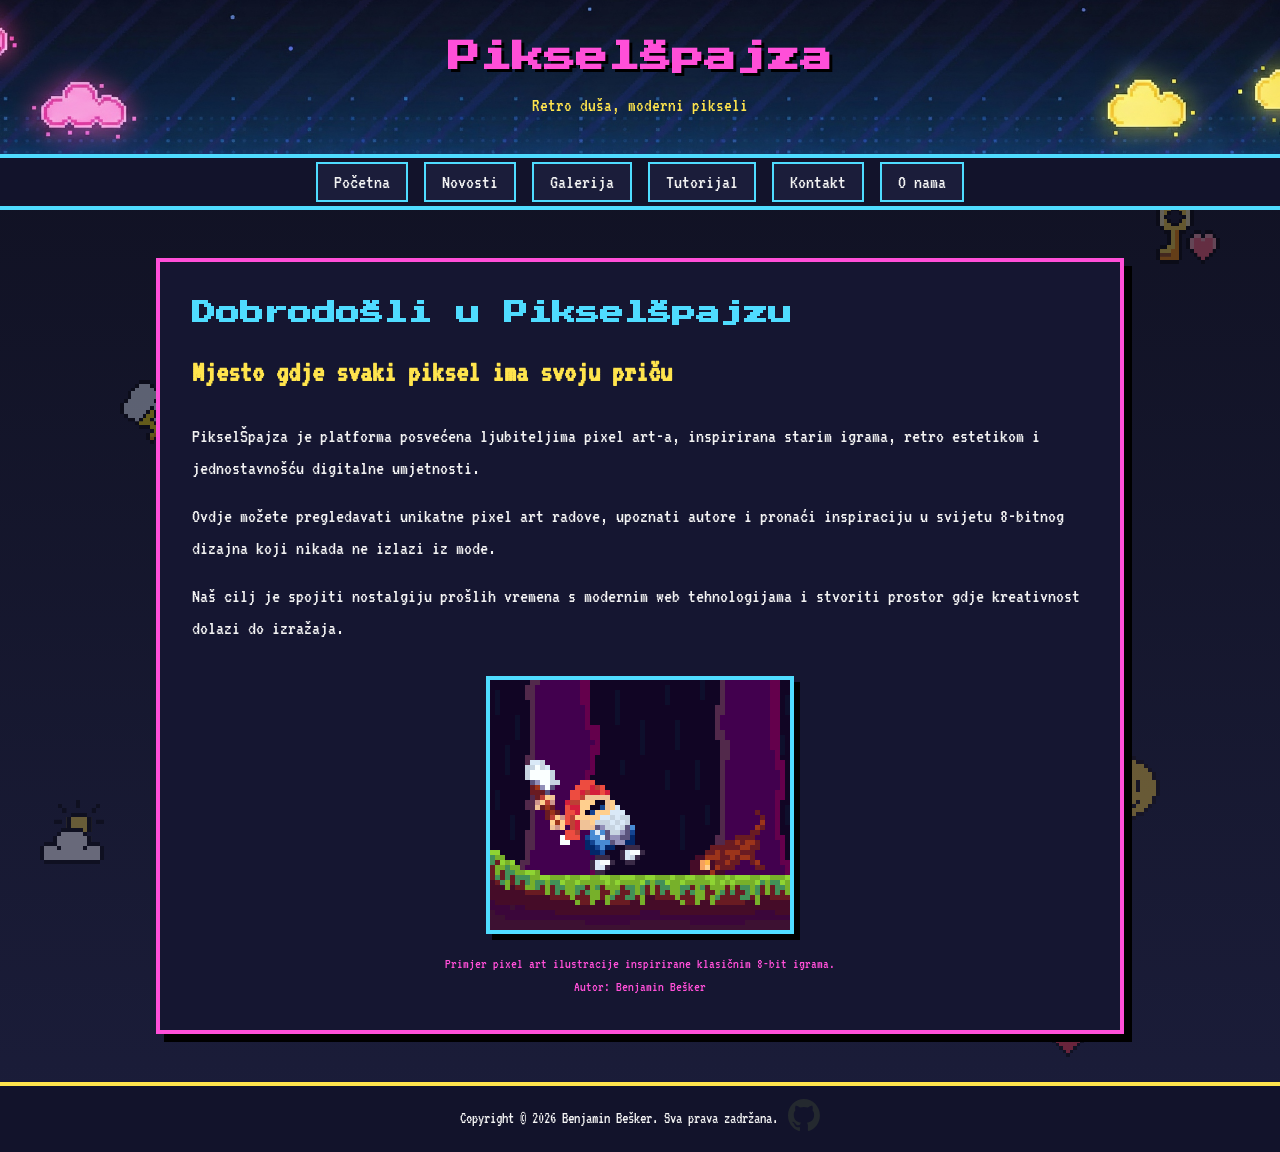
<file: Web_aplikacije_projekt/index.html>
<!DOCTYPE html>
<html lang="hr">
<head>
    <meta charset="UTF-8">
    <title>PikselŠpajza</title>
    <meta name="description" content="PikselŠpajza – mjesto za pixel art entuzijaste i kolekcionare.">
    <meta name="keywords" content="pixel art, piksel, retro, 8-bit, digitalna umjetnost">
    <meta name="author" content="Benjamin">
    <meta name="viewport" content="width=device-width, initial-scale=1.0">
    <link rel="stylesheet" href="style.css">
    <link rel="icon" href="images/favicon.ico">
</head>
<body>
    <header>
        <div class="banner">
            <h1>PikselŠpajza</h1>
            <p>Retro duša, moderni pikseli</p>
        </div>

        <nav>
            <ul>
                <li><a href="index.html">Početna</a></li>
                <li><a href="news/news.html">Novosti</a></li>
                <li><a href="gallery.html">Galerija</a></li>
                <li><a href="tutorial.html">Tutorijal</a></li>
                <li><a href="contact.html">Kontakt</a></li>
                <li><a href="about.html">O nama</a></li>
            </ul>
        </nav>
    </header>

    <main>
        <section>
            <h1>Dobrodošli u PikselŠpajzu</h1>
            <h2>Mjesto gdje svaki piksel ima svoju priču</h2>

            <p>
                PikselŠpajza je platforma posvećena ljubiteljima pixel art-a,
                inspirirana starim igrama, retro estetikom i jednostavnošću
                digitalne umjetnosti.
            </p>

            <p>
                Ovdje možete pregledavati unikatne pixel art radove,
                upoznati autore i pronaći inspiraciju u svijetu 8-bitnog dizajna
                koji nikada ne izlazi iz mode.
            </p>

            <p>
                Naš cilj je spojiti nostalgiju prošlih vremena s modernim web
                tehnologijama i stvoriti prostor gdje kreativnost dolazi do izražaja.
            </p>

            <figure>
                <img src="images/Lumberjack.gif" alt="Primjer pixel art ilustracije u retro stilu">
                <figcaption>
                    Primjer pixel art ilustracije inspirirane klasičnim 8-bit igrama. <br>
                    <author>Autor: Benjamin Bešker</author>
                </figcaption>
            </figure>
        </section>
    </main>
    <div class="background-icons">
        <img src="images/cloudy.png" class="bg-icon" alt="Cloudy Icon">
        <img src="images/key.png" class="bg-icon" alt="Key Icon">
        <img src="images/lightning-bolt.png" class="bg-icon" alt="Lightning Bolt Icon">
        <img src="images/love-always-wins.png" class="bg-icon" alt="Love Icon">
        <img src="images/music.png" class="bg-icon" alt="Music Icon">
        <img src="images/smile.png" class="bg-icon" alt="Smile Icon">
    </div>
    <footer>
        <p>Copyright © 2026 Benjamin Bešker. Sva prava zadržana.</p>

        <div class="social-links">
            <a href="https://github.com/MrBombastix/Piksel-pajza-Projekt_WEBAPP/" target="_blank" rel="noopener">
                <img src="images/github-mark.svg" alt="GitHub repozitorij PikselŠpajza" width="32">
            </a>
        </div>
    </footer>
</body>
</html>
</file>
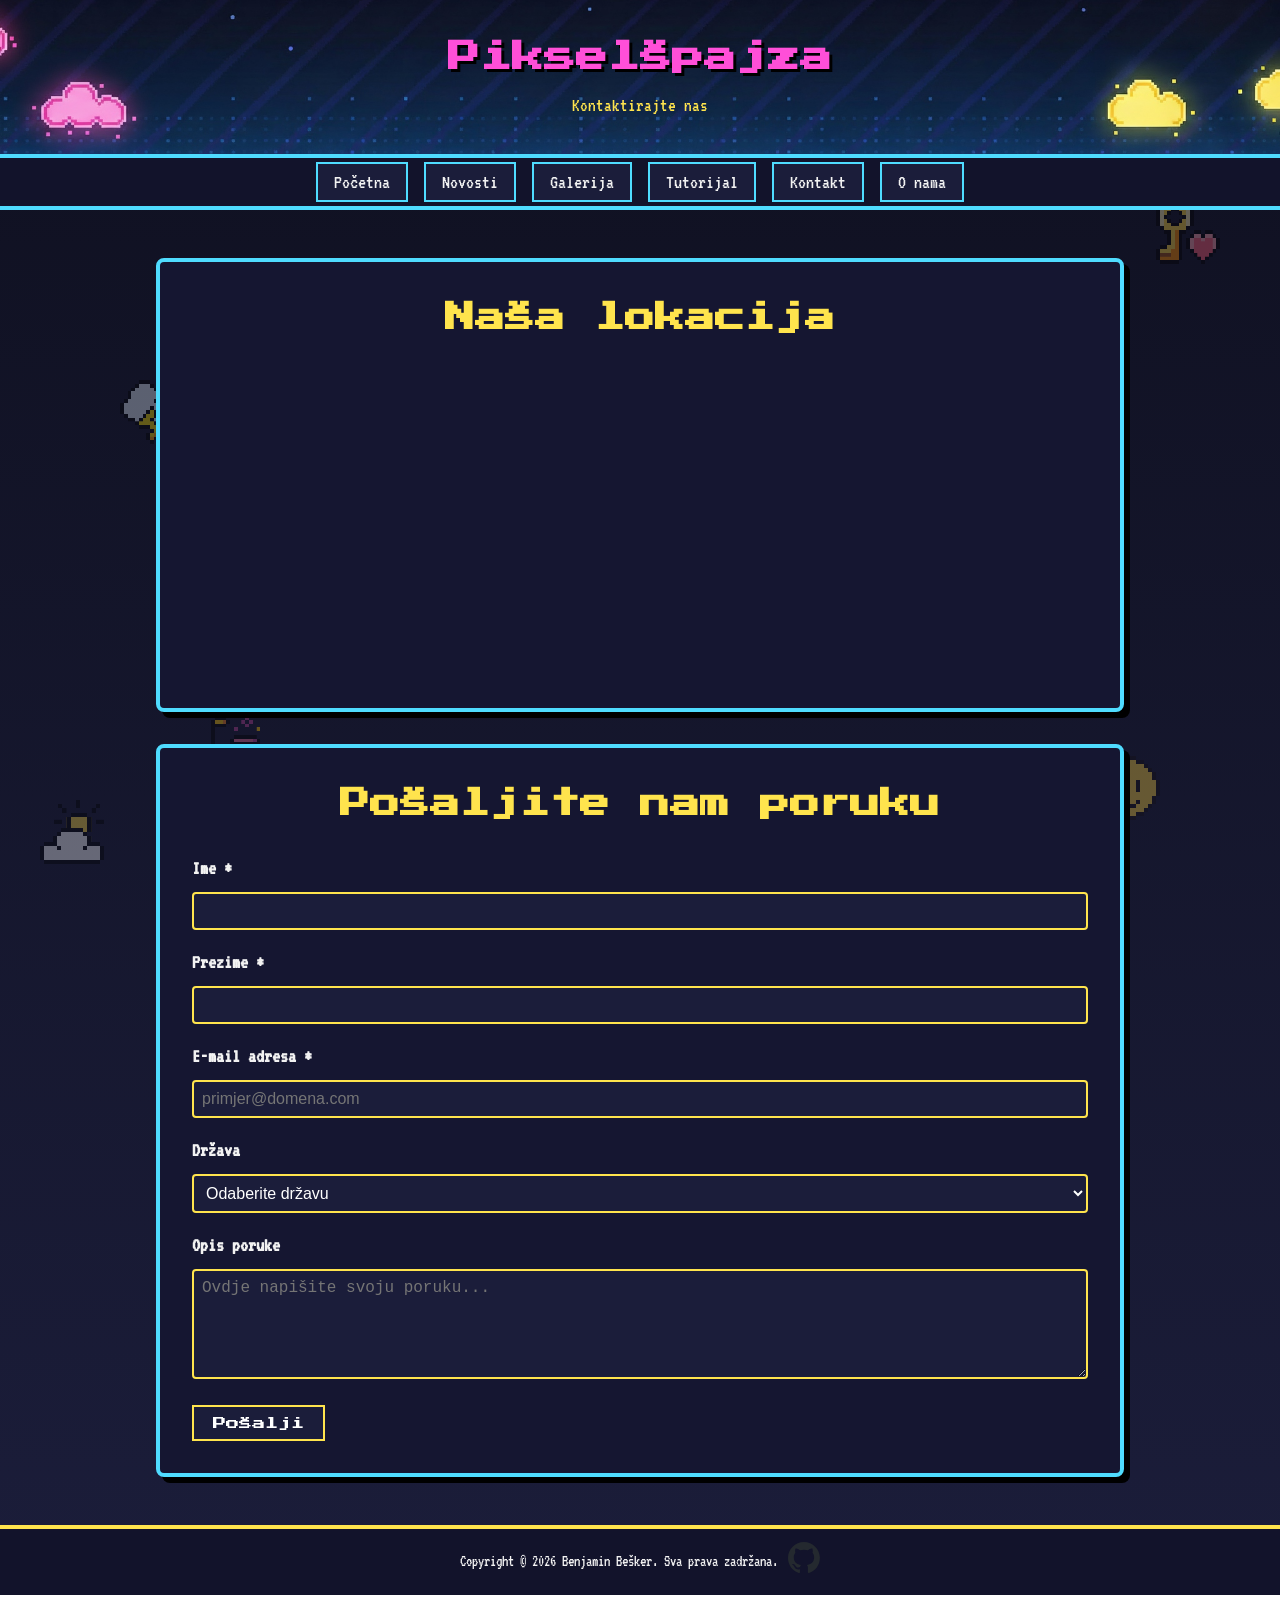
<file: Web_aplikacije_projekt/contact.html>
<!DOCTYPE html>
<html lang="hr">
<head>
    <meta charset="UTF-8">
    <title>PikselŠpajza | Kontakt</title>
    <meta name="viewport" content="width=device-width, initial-scale=1.0">
    <meta name="description" content="Kontaktirajte PikselŠpajzu – pošaljite upit ili pronađite nas na karti.">
    <link rel="stylesheet" href="style.css">
    <link rel="stylesheet" href="contact.css">
    <link rel="icon" href="images/favicon.ico">
</head>
<body>

<header>
    <div class="banner">
        <h1>PikselŠpajza</h1>
        <p>Kontaktirajte nas</p>
    </div>

    <nav>
        <ul>
            <li><a href="index.html">Početna</a></li>
            <li><a href="news/news.html">Novosti</a></li>
            <li><a href="gallery.html">Galerija</a></li>
            <li><a href="tutorial.html">Tutorijal</a></li>
            <li><a href="contact.html">Kontakt</a></li>
            <li><a href="about.html">O nama</a></li>
        </ul>
    </nav>
</header>

<main>

    <!-- Google Mapa -->
    <section class="contact-info">
        <h2>Naša lokacija</h2>
        <iframe src="https://www.google.com/maps/embed?pb=!1m18!1m12!1m3!1d415.33517577762814!2d16.668915642907333!3d45.54970426837934!2m3!1f0!2f0!3f0!3m2!1i1024!2i768!4f13.1!3m3!1m2!1s0x4766fee66ee316cf%3A0xc79e598eaa578e1e!2sTrg%20svetog%20Antuna%206A%2C%2044317%2C%20Voloder!5e0!3m2!1shr!2shr!4v1767640356260!5m2!1shr!2shr" 
        allowfullscreen="" 
        loading="lazy" 
        referrerpolicy="no-referrer-when-downgrade"></iframe>
    </section>

    <!-- Kontakt Forma -->
    <section class="contact-form">
        <h2>Pošaljite nam poruku</h2>
        <form action="#" method="post">
            <label for="first-name">Ime *</label>
            <input type="text" id="first-name" name="first-name" required>

            <label for="last-name">Prezime *</label>
            <input type="text" id="last-name" name="last-name" required>

            <label for="email">E-mail adresa *</label>
            <input type="email" id="email" name="email" required placeholder="primjer@domena.com">

            <label for="country">Država</label>
            <select id="country" name="country">
                <option value="">Odaberite državu</option>
                <option value="hr">Hrvatska</option>
                <option value="sl">Slovenija</option>
                <option value="bih">Bosna i Hercegovina</option>
                <option value="rs">Srbija</option>
                <option value="other">Ostalo</option>
            </select>

            <label for="message">Opis poruke</label>
            <textarea id="message" name="message" rows="5" placeholder="Ovdje napišite svoju poruku..."></textarea>

            <button type="submit">Pošalji</button>
        </form>
    </section>

</main>
<div class="background-icons">
        <img src="images/cloudy.png" class="bg-icon" alt="Cloudy Icon">
        <img src="images/key.png" class="bg-icon" alt="Key Icon">
        <img src="images/lightning-bolt.png" class="bg-icon" alt="Lightning Bolt Icon">
        <img src="images/love-always-wins.png" class="bg-icon" alt="Love Icon">
        <img src="images/music.png" class="bg-icon" alt="Music Icon">
        <img src="images/smile.png" class="bg-icon" alt="Smile Icon">
    </div>
<footer>
        <p>Copyright © 2026 Benjamin Bešker. Sva prava zadržana.</p>

        <div class="social-links">
            <a href="https://github.com/MrBombastix/Piksel-pajza-Projekt_WEBAPP/" target="_blank" rel="noopener">
                <img src="images/github-mark.svg" alt="GitHub repozitorij PikselŠpajza" width="32">
            </a>
        </div>
    </footer>

</body>
</html>
</file>
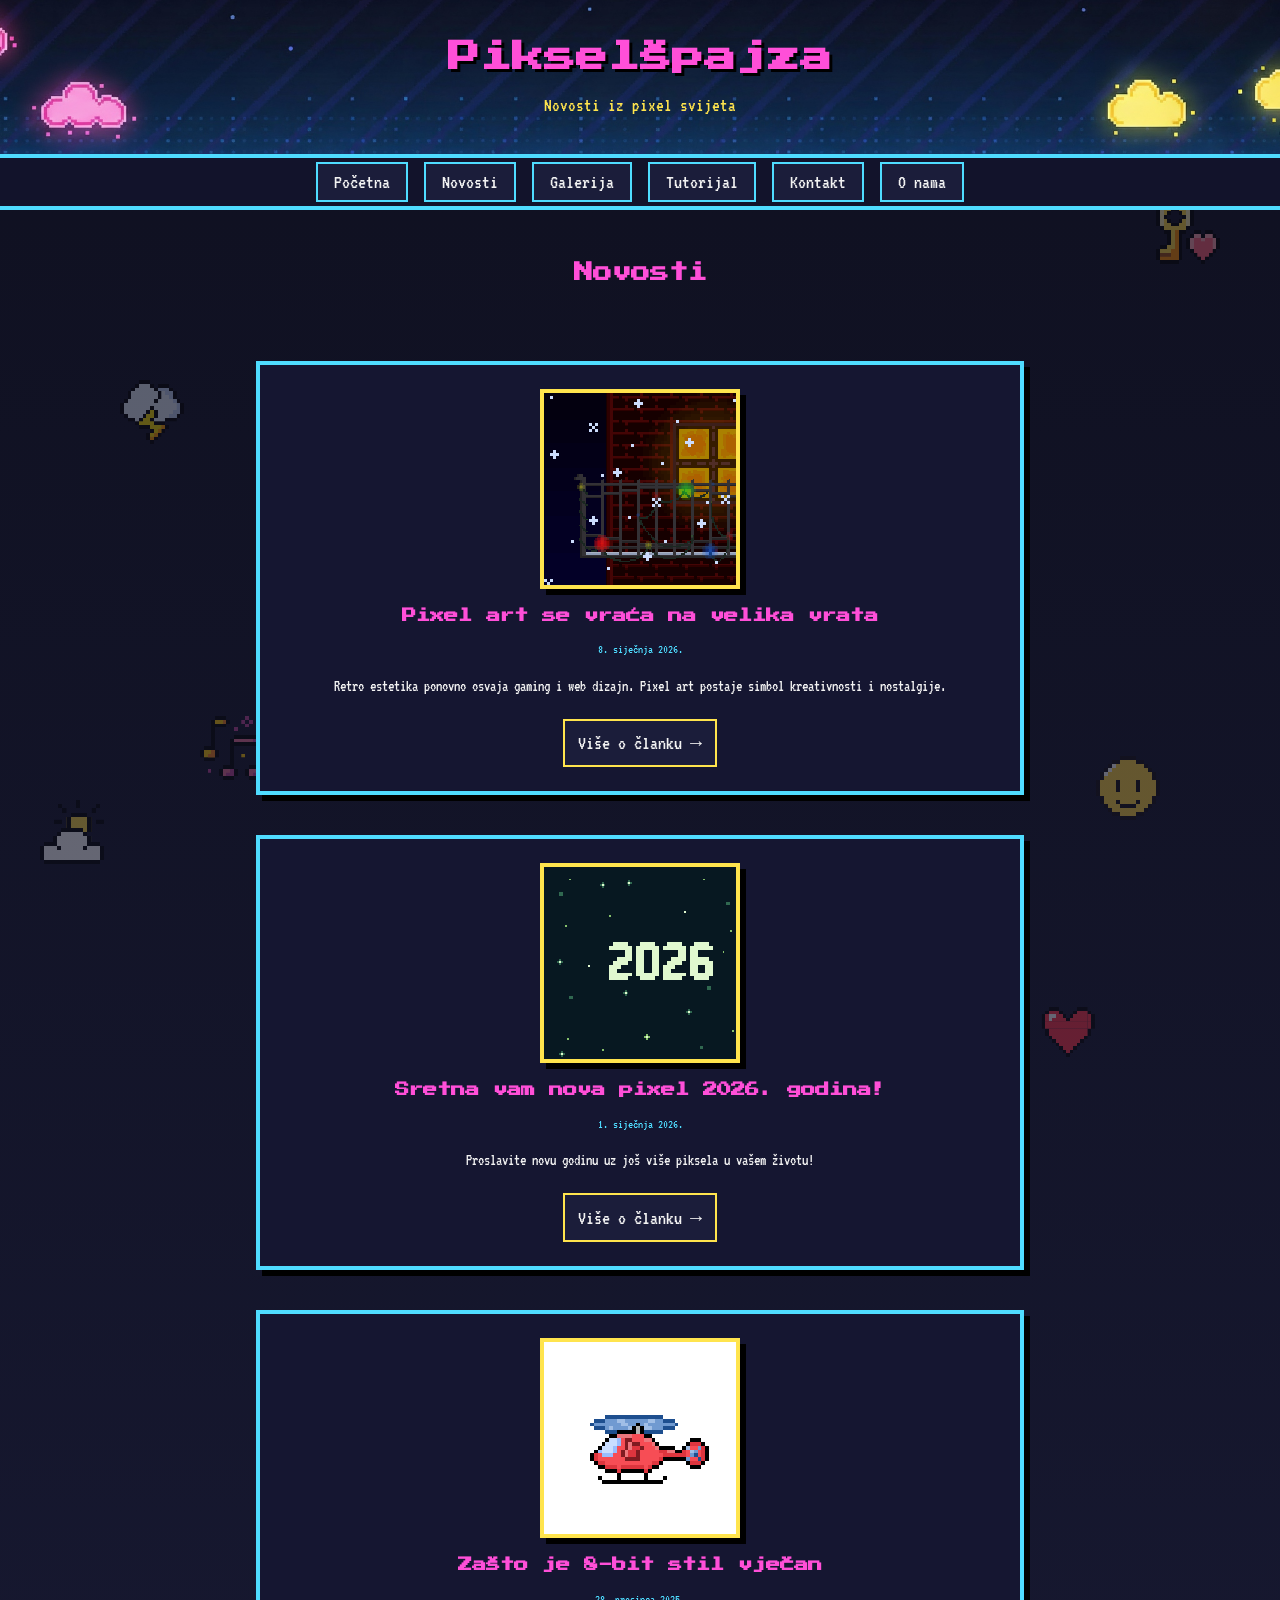
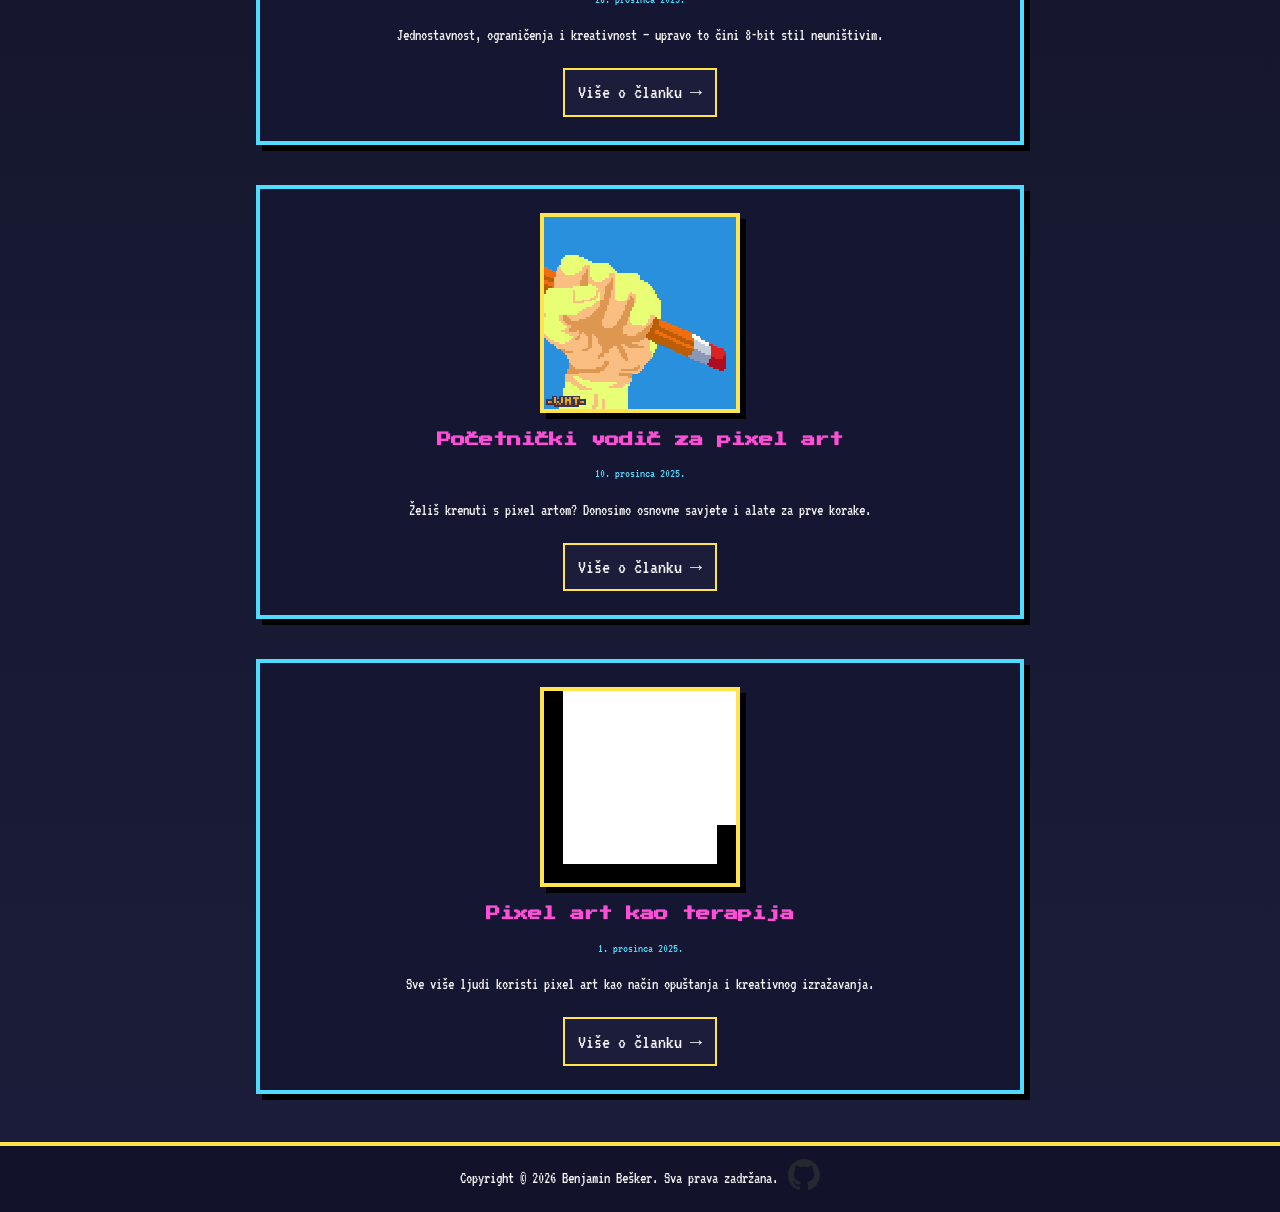
<file: Web_aplikacije_projekt/news/news.html>
<!DOCTYPE html>
<html lang="hr">
<head>
    <meta charset="UTF-8">
    <title>PikselŠpajza | Novosti</title>

    <meta name="description" content="Najnovije vijesti i članci iz svijeta pixel arta.">
    <meta name="keywords" content="pixel art, novosti, retro, 8-bit">
    <meta name="author" content="Benjamin">
    <meta name="viewport" content="width=device-width, initial-scale=1.0">

    <link rel="stylesheet" href="../style.css">
    <link rel="stylesheet" href="news.css">
    <link rel="icon" href="../images/favicon.ico">
</head>
<body>

<header>
    <div class="banner">
        <h1>PikselŠpajza</h1>
        <p>Novosti iz pixel svijeta</p>
    </div>

    <nav>
        <ul>
            <li><a href="../index.html">Početna</a></li>
            <li><a href="news.html">Novosti</a></li>
            <li><a href="../gallery.html">Galerija</a></li>
            <li><a href="../tutorial.html">Tutorijal</a></li>
            <li><a href="../contact.html">Kontakt</a></li>
            <li><a href="../about.html">O nama</a></li>
        </ul>
    </nav>
</header>

<main>
    <h2 class="page-title">Novosti</h2>

    <!-- ČLANAKI -->
    <article class="news-item">
        <a href="news_articles/esthetic.html">
            <img src="../images/img_news/lights.gif" alt="Pixel lights">
        </a>
        <h2><a href="news_articles/esthetic.html">Pixel art se vraća na velika vrata</a></h2>
        <time datetime="2026-01-08">8. siječnja 2026.</time>
        <p>
            Retro estetika ponovno osvaja gaming i web dizajn. Pixel art postaje
            simbol kreativnosti i nostalgije.
        </p>
        <a class="read-more" href="news_articles/esthetic.html">Više o članku →</a>
    </article>

    <article class="news-item">
        <a href="news_articles/new_year.html">
            <img src="../images/img_news/newyear.gif" alt="Nova godina">
        </a>
        <h2><a href="news_articles/new_year.html">Sretna vam nova pixel 2026. godina!</a></h2>
        <time datetime="2025-12-20">1. siječnja 2026.</time>
        <p>
            Proslavite novu godinu uz još više piksela u vašem životu!
        </p>
        <a class="read-more" href="news_articles/new_year.html">Više o članku →</a>
    </article>

    <article class="news-item">
        <a href="news_articles/timeless.html">
            <img src="../images/img_news/helicopter.gif" alt="Pixel helikopter">
        </a>
        <h2><a href="news_articles/timeless.html">Zašto je 8-bit stil vječan</a></h2>
        <time datetime="2025-12-28">28. prosinca 2025.</time>
        <p>
            Jednostavnost, ograničenja i kreativnost – upravo to čini 8-bit stil
            neuništivim.
        </p>
        <a class="read-more" href="news_articles/timeless.html">Više o članku →</a>
    </article>

    <article class="news-item">
        <a href="news_articles/guide.html">
            <img src="../images/img_news/pencil.gif" alt="Pixel olovka">
        </a>
        <h2><a href="news_articles/guide.html">Početnički vodič za pixel art</a></h2>
        <time datetime="2025-12-10">10. prosinca 2025.</time>
        <p>
            Želiš krenuti s pixel artom? Donosimo osnovne savjete i alate
            za prve korake.
        </p>
        <a class="read-more" href="news_articles/guide.html">Više o članku →</a>
    </article>

    <article class="news-item">
        <a href="news_articles/therapy.html">
            <img src="../images/img_news/black.gif" alt="Crni krug">
        </a>
        <h2><a href="news_articles/therapy.html">Pixel art kao terapija</a></h2>
        <time datetime="2025-12-01">1. prosinca 2025.</time>
        <p>
            Sve više ljudi koristi pixel art kao način opuštanja i
            kreativnog izražavanja.
        </p>
        <a class="read-more" href="news_articles/therapy.html">Više o članku →</a>
    </article>

</main>
<div class="background-icons">
        <img src="../images/cloudy.png" class="bg-icon" alt="Cloudy Icon">
        <img src="../images/key.png" class="bg-icon" alt="Key Icon">
        <img src="../images/lightning-bolt.png" class="bg-icon" alt="Lightning Bolt Icon">
        <img src="../images/love-always-wins.png" class="bg-icon" alt="Love Icon">
        <img src="../images/music.png" class="bg-icon" alt="Music Icon">
        <img src="../images/smile.png" class="bg-icon" alt="Smile Icon">
    </div>
<footer>
        <p>Copyright © 2026 Benjamin Bešker. Sva prava zadržana.</p>

        <div class="social-links">
            <a href="https://github.com/MrBombastix/Piksel-pajza-Projekt_WEBAPP/" target="_blank" rel="noopener">
                <img src="../images/github-mark.svg" alt="GitHub repozitorij PikselŠpajza" width="32">
            </a>
        </div>
    </footer>

</body>
</html>
</file>
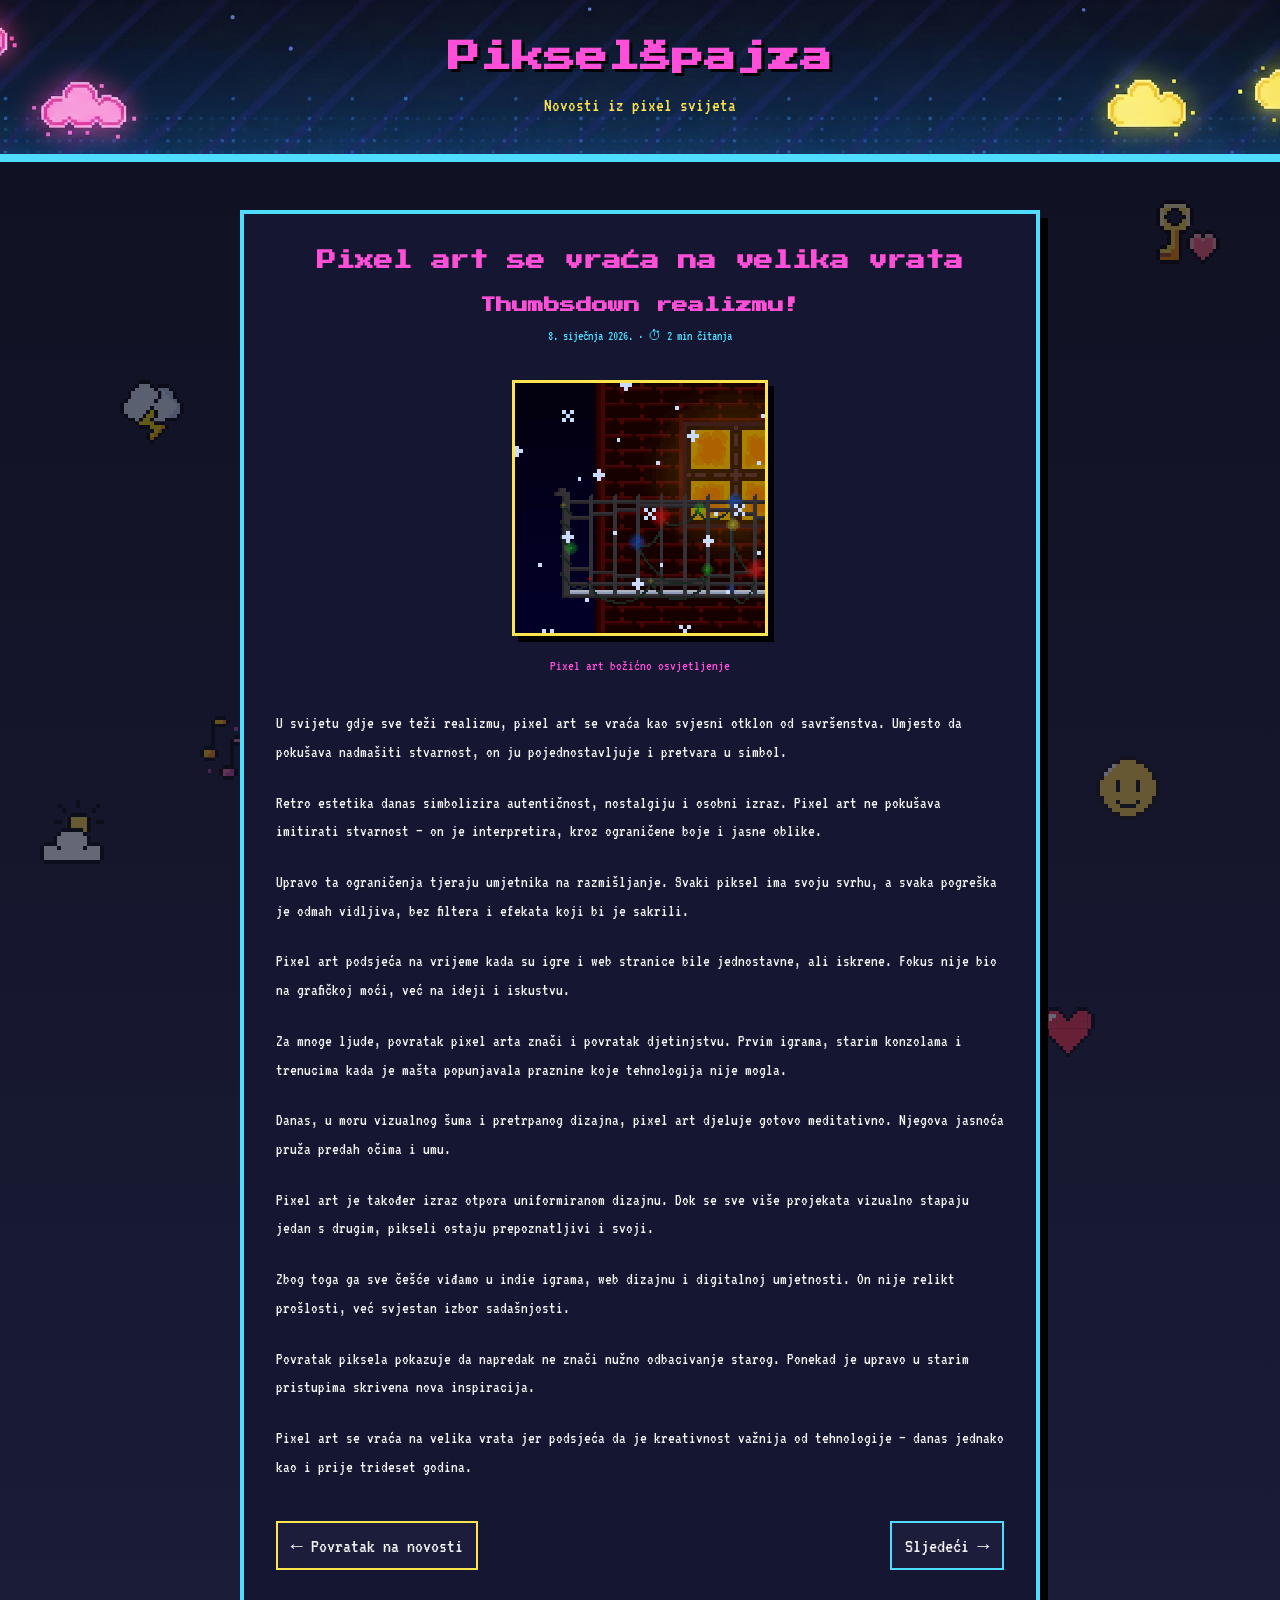
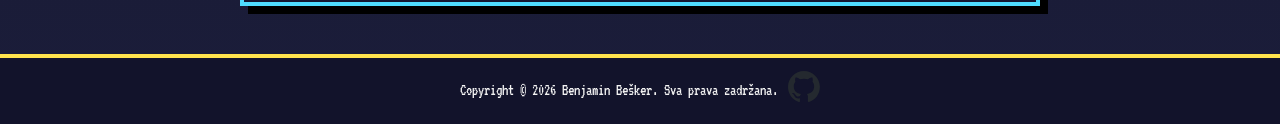
<file: Web_aplikacije_projekt/news/news_articles/esthetic.html>
<!DOCTYPE html>
<html lang="hr">
<head>
    <meta charset="UTF-8">
    <title>PikselŠpajza | Pixel art se vraća</title>
    <meta name="viewport" content="width=device-width, initial-scale=1.0">
    <link rel="stylesheet" href="../../style.css">
    <link rel="stylesheet" href="article.css">
    <link rel="icon" href="../../images/favicon.ico">
</head>
<body>

<header>
    <div class="banner">
        <h1>PikselŠpajza</h1>
        <p>Novosti iz pixel svijeta</p>
    </div>
</header>

<main class="article-page">

    <div class="article-header">
        <h1>Pixel art se vraća na velika vrata</h1>
        <h3 class="banner-subtitle">Thumbsdown realizmu!</h3>
        <time datetime="2026-01-08">8. siječnja 2026. · ⏱ 2 min čitanja</time>
    </div>

    <div class="article-image">
        <figure>
            <img src="../../images/img_news/lights.gif" alt="Pixel lights">
            <figcaption>Pixel art božićno osvjetljenje</figcaption>
        </figure>
    </div>

    <div class="article-content">
        <p>U svijetu gdje sve teži realizmu, pixel art se vraća kao svjesni otklon od savršenstva. Umjesto da pokušava nadmašiti stvarnost, on ju pojednostavljuje i pretvara u simbol.</p>
        <p>Retro estetika danas simbolizira autentičnost, nostalgiju i osobni izraz. Pixel art ne pokušava imitirati stvarnost — on je interpretira, kroz ograničene boje i jasne oblike.</p>
        <p>Upravo ta ograničenja tjeraju umjetnika na razmišljanje. Svaki piksel ima svoju svrhu, a svaka pogreška je odmah vidljiva, bez filtera i efekata koji bi je sakrili.</p>
        <p>Pixel art podsjeća na vrijeme kada su igre i web stranice bile jednostavne, ali iskrene. Fokus nije bio na grafičkoj moći, već na ideji i iskustvu.</p>
        <p>Za mnoge ljude, povratak pixel arta znači i povratak djetinjstvu. Prvim igrama, starim konzolama i trenucima kada je mašta popunjavala praznine koje tehnologija nije mogla.</p>
        <p>Danas, u moru vizualnog šuma i pretrpanog dizajna, pixel art djeluje gotovo meditativno. Njegova jasnoća pruža predah očima i umu.</p>
        <p>Pixel art je također izraz otpora uniformiranom dizajnu. Dok se sve više projekata vizualno stapaju jedan s drugim, pikseli ostaju prepoznatljivi i svoji.</p>
        <p>Zbog toga ga sve češće viđamo u indie igrama, web dizajnu i digitalnoj umjetnosti. On nije relikt prošlosti, već svjestan izbor sadašnjosti.</p>
        <p>Povratak piksela pokazuje da napredak ne znači nužno odbacivanje starog. Ponekad je upravo u starim pristupima skrivena nova inspiracija.</p>
        <p>Pixel art se vraća na velika vrata jer podsjeća da je kreativnost važnija od tehnologije — danas jednako kao i prije trideset godina.</p>
    </div>


    <div class="article-footer-nav">

    <a href="../news.html" class="back-link">← Povratak na novosti</a>

    <nav class="article-nav">
        <a href="new_year.html">Sljedeći →</a>
    </nav>

</div>


</main>
<div class="background-icons">
        <img src="../../images/cloudy.png" class="bg-icon" alt="Cloudy Icon">
        <img src="../../images/key.png" class="bg-icon" alt="Key Icon">
        <img src="../../images/lightning-bolt.png" class="bg-icon" alt="Lightning Bolt Icon">
        <img src="../../images/love-always-wins.png" class="bg-icon" alt="Love Icon">
        <img src="../../images/music.png" class="bg-icon" alt="Music Icon">
        <img src="../../images/smile.png" class="bg-icon" alt="Smile Icon">
</div>
<footer>
        <p>Copyright © 2026 Benjamin Bešker. Sva prava zadržana.</p>

        <div class="social-links">
            <a href="https://github.com/MrBombastix/Piksel-pajza-Projekt_WEBAPP/" target="_blank" rel="noopener">
                <img src="../../images/github-mark.svg" alt="GitHub repozitorij PikselŠpajza" width="32">
            </a>
        </div>
    </footer>

</body>
</html>
</file>
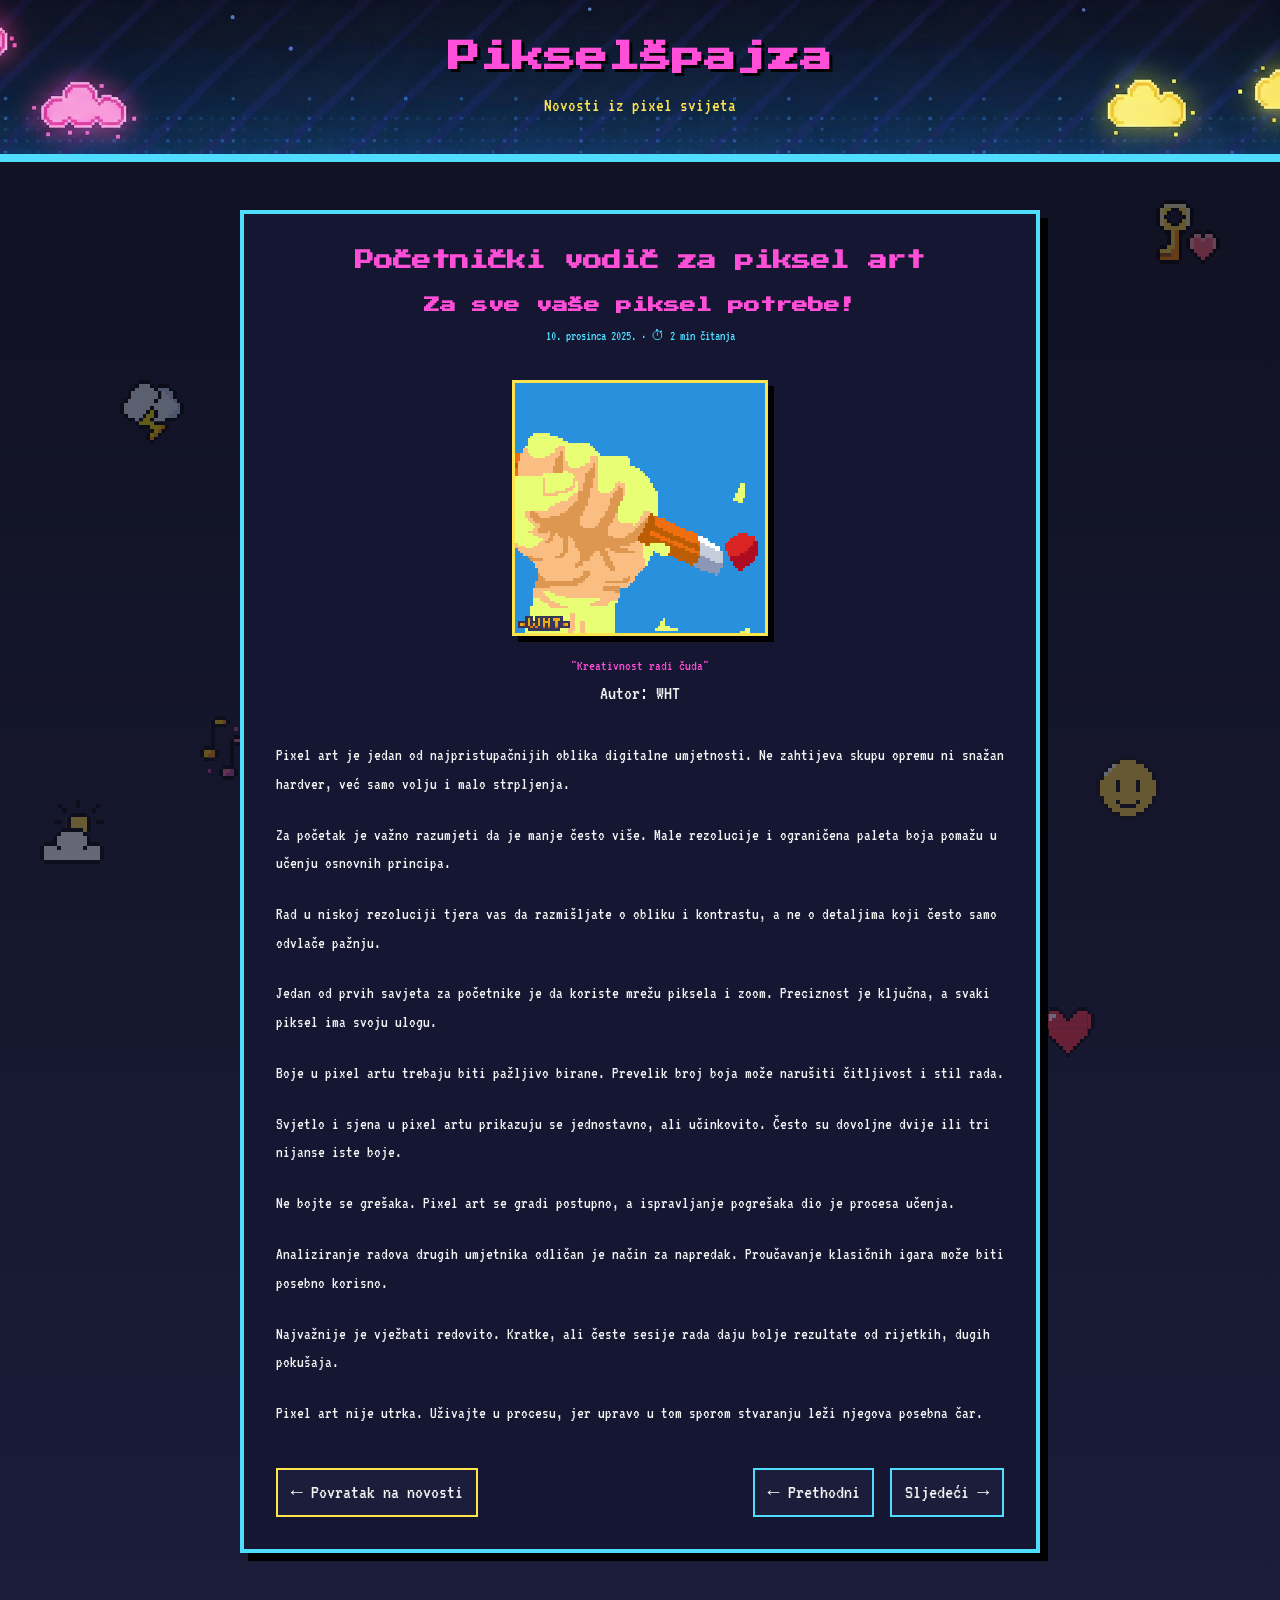
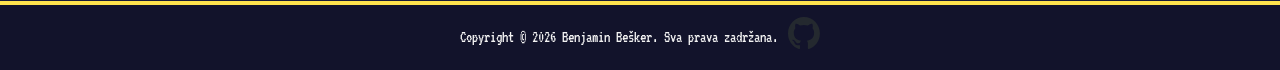
<file: Web_aplikacije_projekt/news/news_articles/guide.html>
<!DOCTYPE html>
<html lang="hr">
<head>
    <meta charset="UTF-8">
    <title>PikselŠpajza | Pixel art vodič</title>
    <meta name="viewport" content="width=device-width, initial-scale=1.0">
    <link rel="stylesheet" href="../../style.css">
    <link rel="stylesheet" href="article.css">
    <link rel="icon" href="../../images/favicon.ico">
</head>
<body>

<header>
    <div class="banner">
        <h1>PikselŠpajza</h1>
        <p>Novosti iz pixel svijeta</p>
    </div>
</header>

<main class="article-page">

    <div class="article-header">
        <h1>Početnički vodič za piksel art</h1>
        <h3 class="banner-subtitle">Za sve vaše piksel potrebe!</h3>
        <time datetime="2025-12-10">10. prosinca 2025. · ⏱ 2 min čitanja</time>
    </div>

    <div class="article-image">
        <figure></figure>
            <img src="../../images/img_news/pencil.gif" alt="Pixel olovka">
            <figcaption>"Kreativnost radi čuda"</figcaption>
            <author>Autor: WHT</author>
        </figure>
    </div>

    <div class="article-content">
    <p>Pixel art je jedan od najpristupačnijih oblika digitalne umjetnosti. Ne zahtijeva skupu opremu ni snažan hardver, već samo volju i malo strpljenja.</p>
    <p>Za početak je važno razumjeti da je manje često više. Male rezolucije i ograničena paleta boja pomažu u učenju osnovnih principa.</p>
    <p>Rad u niskoj rezoluciji tjera vas da razmišljate o obliku i kontrastu, a ne o detaljima koji često samo odvlače pažnju.</p>
    <p>Jedan od prvih savjeta za početnike je da koriste mrežu piksela i zoom. Preciznost je ključna, a svaki piksel ima svoju ulogu.</p>
    <p>Boje u pixel artu trebaju biti pažljivo birane. Prevelik broj boja može narušiti čitljivost i stil rada.</p>
    <p>Svjetlo i sjena u pixel artu prikazuju se jednostavno, ali učinkovito. Često su dovoljne dvije ili tri nijanse iste boje.</p>
    <p>Ne bojte se grešaka. Pixel art se gradi postupno, a ispravljanje pogrešaka dio je procesa učenja.</p>
    <p>Analiziranje radova drugih umjetnika odličan je način za napredak. Proučavanje klasičnih igara može biti posebno korisno.</p>
    <p>Najvažnije je vježbati redovito. Kratke, ali česte sesije rada daju bolje rezultate od rijetkih, dugih pokušaja.</p>
    <p>Pixel art nije utrka. Uživajte u procesu, jer upravo u tom sporom stvaranju leži njegova posebna čar.</p>
</div>


    <div class="article-footer-nav">

    <a href="../news.html" class="back-link">← Povratak na novosti</a>

    <nav class="article-nav">
        <a href="timeless.html">← Prethodni</a>
        <a href="therapy.html">Sljedeći →</a>
    </nav>
</div>
</main>
<div class="background-icons">
        <img src="../../images/cloudy.png" class="bg-icon" alt="Cloudy Icon">
        <img src="../../images/key.png" class="bg-icon" alt="Key Icon">
        <img src="../../images/lightning-bolt.png" class="bg-icon" alt="Lightning Bolt Icon">
        <img src="../../images/love-always-wins.png" class="bg-icon" alt="Love Icon">
        <img src="../../images/music.png" class="bg-icon" alt="Music Icon">
        <img src="../../images/smile.png" class="bg-icon" alt="Smile Icon">
</div>
<footer>
        <p>Copyright © 2026 Benjamin Bešker. Sva prava zadržana.</p>

        <div class="social-links">
            <a href="https://github.com/MrBombastix/Piksel-pajza-Projekt_WEBAPP/" target="_blank" rel="noopener">
                <img src="../../images/github-mark.svg" alt="GitHub repozitorij PikselŠpajza" width="32">
            </a>
        </div>
    </footer>

</body>
</html>
</file>
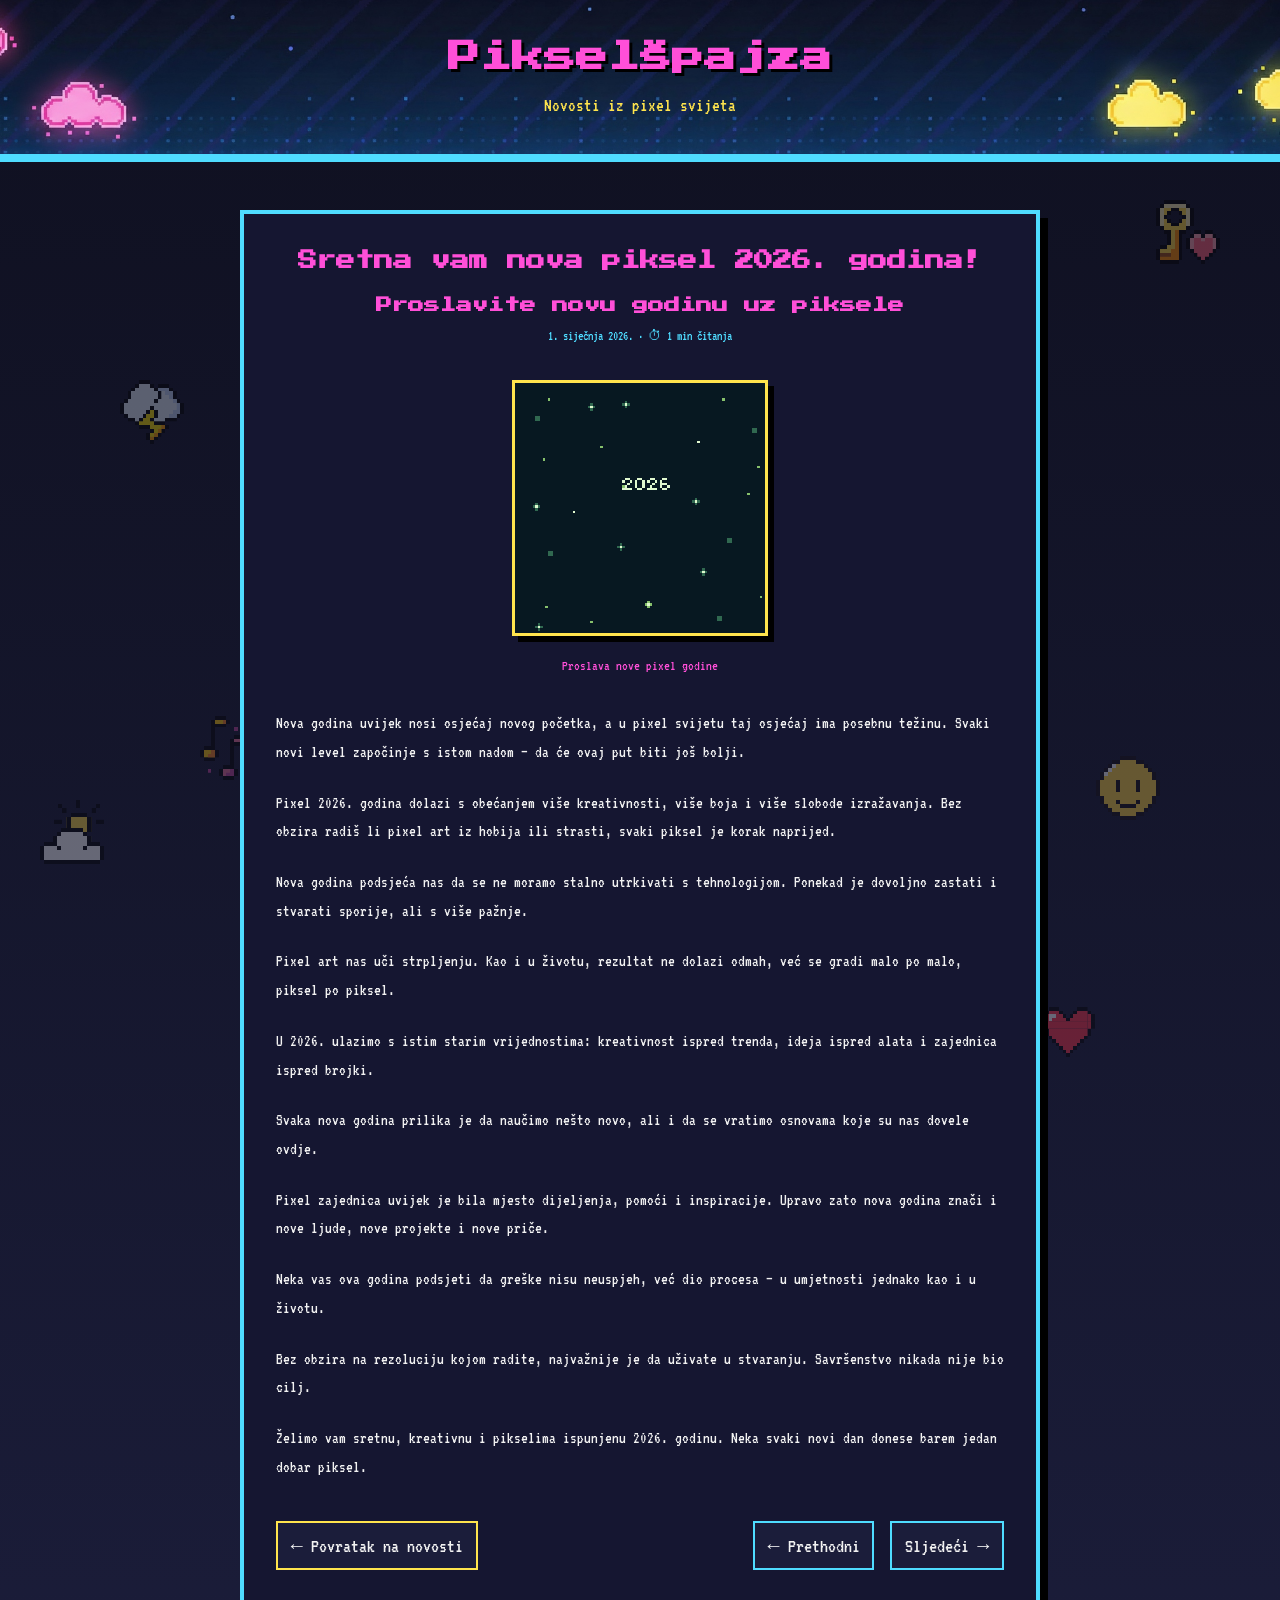
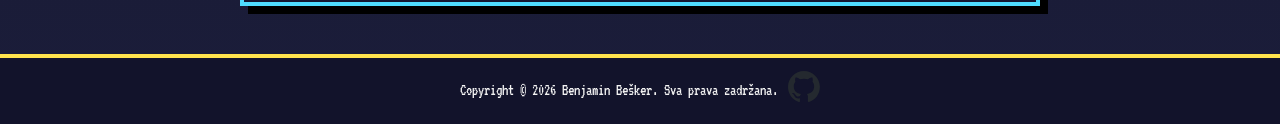
<file: Web_aplikacije_projekt/news/news_articles/new_year.html>
<!DOCTYPE html>
<html lang="hr">
<head>
    <meta charset="UTF-8">
    <title>PikselŠpajza | Nova pixel godina</title>
    <meta name="viewport" content="width=device-width, initial-scale=1.0">
    <link rel="stylesheet" href="../../style.css">
    <link rel="stylesheet" href="article.css">
    <link rel="icon" href="../../images/favicon.ico">
</head>
<body>

<header>
    <div class="banner">
        <h1>PikselŠpajza</h1>
        <p>Novosti iz pixel svijeta</p>
    </div>
</header>

<main class="article-page">

    <div class="article-header">
        <h1>Sretna vam nova piksel 2026. godina!</h1>
        <h3 class="banner-subtitle">Proslavite novu godinu uz piksele</h3>
        <time datetime="2026-01-01">1. siječnja 2026. · ⏱ 1 min čitanja</time>
    </div>

    <div class="article-image">
        <figure>
        <img src="../../images/img_news/newyear.gif" alt="Nova godina">
        <figcaption>Proslava nove pixel godine</figcaption>
        </figure>
    </div>

    <div class="article-content">
    <p>Nova godina uvijek nosi osjećaj novog početka, a u pixel svijetu taj osjećaj ima posebnu težinu. Svaki novi level započinje s istom nadom – da će ovaj put biti još bolji.</p>
    <p>Pixel 2026. godina dolazi s obećanjem više kreativnosti, više boja i više slobode izražavanja. Bez obzira radiš li pixel art iz hobija ili strasti, svaki piksel je korak naprijed.</p>
    <p>Nova godina podsjeća nas da se ne moramo stalno utrkivati s tehnologijom. Ponekad je dovoljno zastati i stvarati sporije, ali s više pažnje.</p>
    <p>Pixel art nas uči strpljenju. Kao i u životu, rezultat ne dolazi odmah, već se gradi malo po malo, piksel po piksel.</p>
    <p>U 2026. ulazimo s istim starim vrijednostima: kreativnost ispred trenda, ideja ispred alata i zajednica ispred brojki.</p>
    <p>Svaka nova godina prilika je da naučimo nešto novo, ali i da se vratimo osnovama koje su nas dovele ovdje.</p>
    <p>Pixel zajednica uvijek je bila mjesto dijeljenja, pomoći i inspiracije. Upravo zato nova godina znači i nove ljude, nove projekte i nove priče.</p>
    <p>Neka vas ova godina podsjeti da greške nisu neuspjeh, već dio procesa – u umjetnosti jednako kao i u životu.</p>
    <p>Bez obzira na rezoluciju kojom radite, najvažnije je da uživate u stvaranju. Savršenstvo nikada nije bio cilj.</p>
    <p>Želimo vam sretnu, kreativnu i pikselima ispunjenu 2026. godinu. Neka svaki novi dan donese barem jedan dobar piksel.</p>
</div>


    <div class="article-footer-nav">

    <a href="../news.html" class="back-link">← Povratak na novosti</a>

    <nav class="article-nav">
        <a href="esthetic.html">← Prethodni</a>
        <a href="timeless.html">Sljedeći →</a>
    </nav>

</div>
</main>
<div class="background-icons">
        <img src="../../images/cloudy.png" class="bg-icon" alt="Cloudy Icon">
        <img src="../../images/key.png" class="bg-icon" alt="Key Icon">
        <img src="../../images/lightning-bolt.png" class="bg-icon" alt="Lightning Bolt Icon">
        <img src="../../images/love-always-wins.png" class="bg-icon" alt="Love Icon">
        <img src="../../images/music.png" class="bg-icon" alt="Music Icon">
        <img src="../../images/smile.png" class="bg-icon" alt="Smile Icon">
</div>
<footer>
        <p>Copyright © 2026 Benjamin Bešker. Sva prava zadržana.</p>

        <div class="social-links">
            <a href="https://github.com/MrBombastix/Piksel-pajza-Projekt_WEBAPP/" target="_blank" rel="noopener">
                <img src="../../images/github-mark.svg" alt="GitHub repozitorij PikselŠpajza" width="32">
            </a>
        </div>
    </footer>

</body>
</html>
</file>
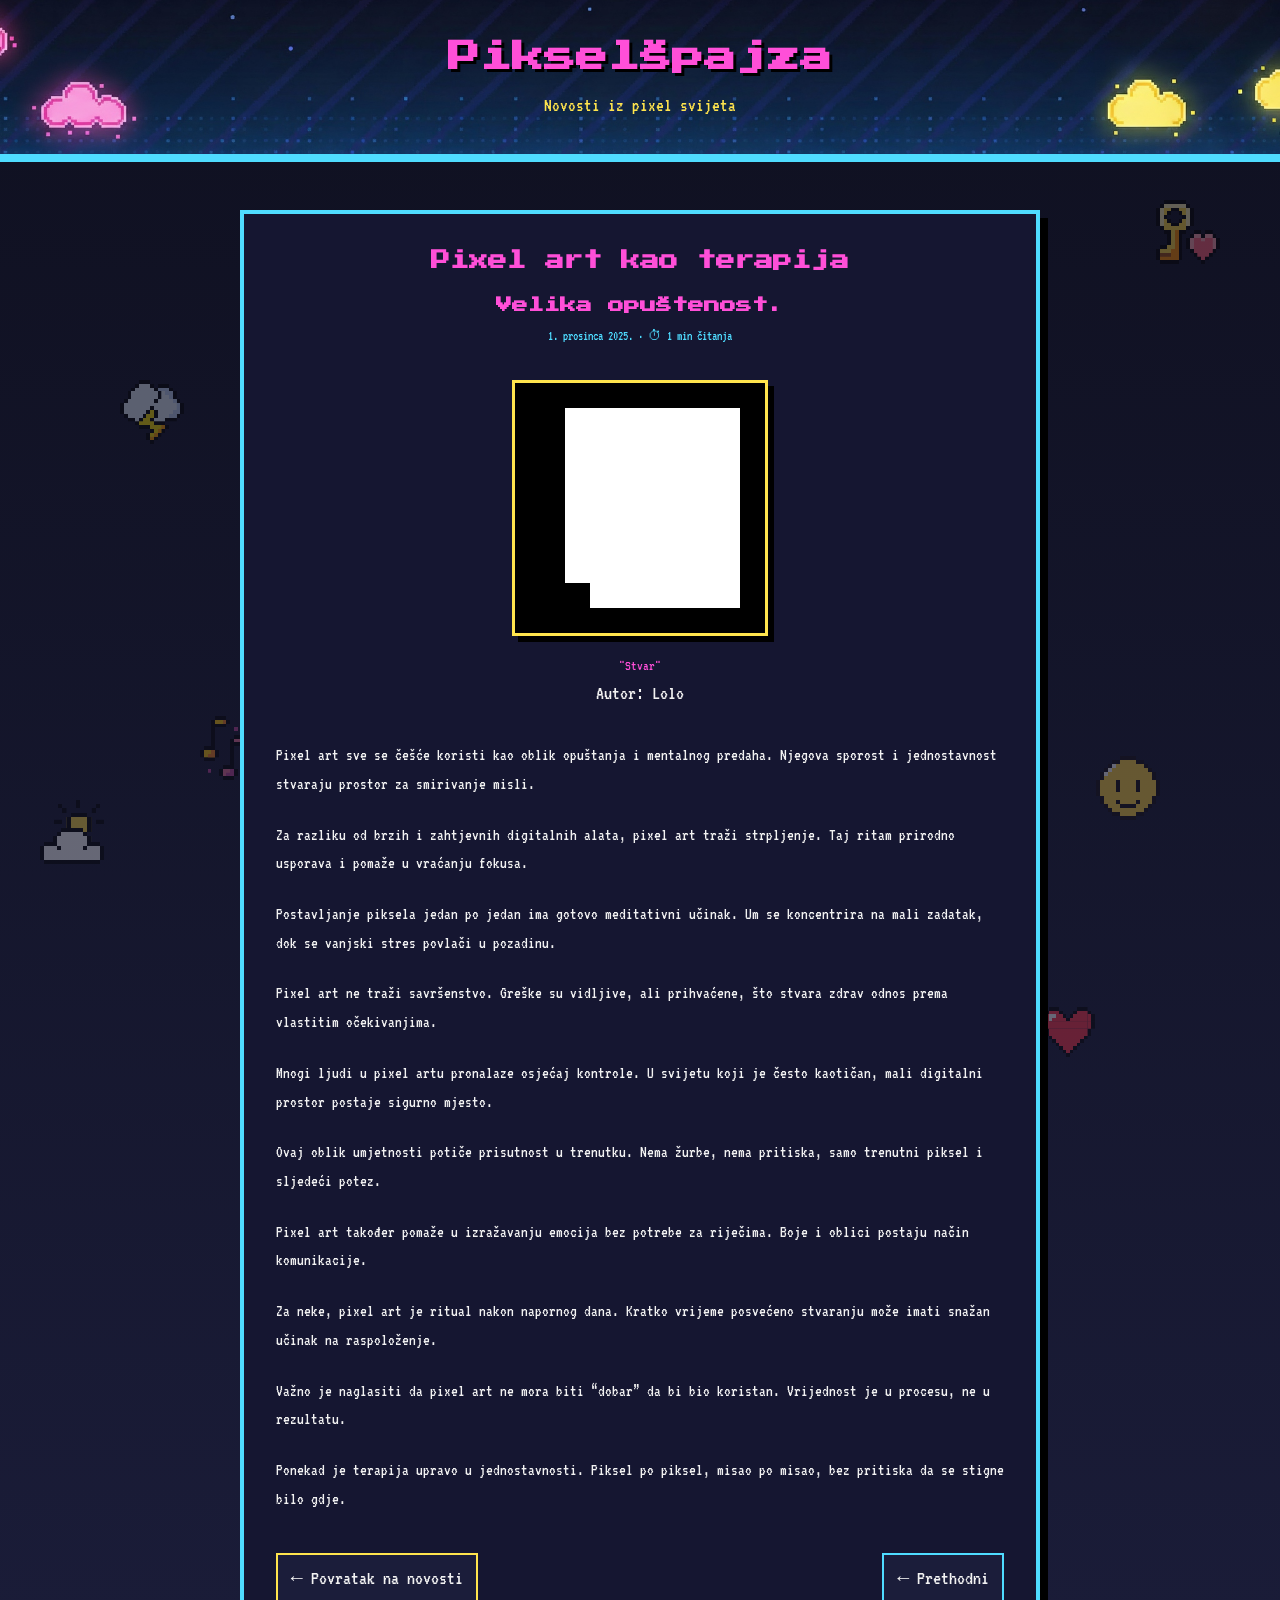
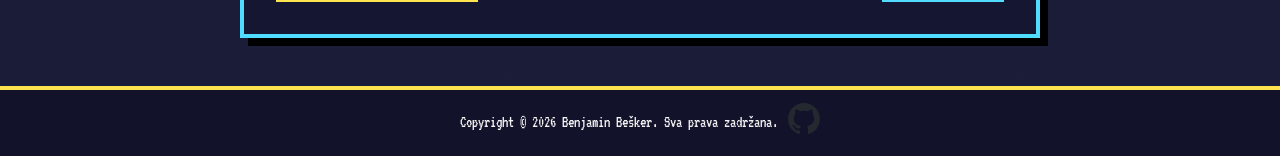
<file: Web_aplikacije_projekt/news/news_articles/therapy.html>
<!DOCTYPE html>
<html lang="hr">
<head>
    <meta charset="UTF-8">
    <title>PikselŠpajza | Pixel art terapija</title>
    <meta name="viewport" content="width=device-width, initial-scale=1.0">
    <link rel="stylesheet" href="../../style.css">
    <link rel="stylesheet" href="article.css">
    <link rel="icon" href="../../images/favicon.ico">
</head>
<body>

<header>
    <div class="banner">
        <h1>PikselŠpajza</h1>
        <p>Novosti iz pixel svijeta</p>
    </div>
</header>

<main class="article-page">

    <div class="article-header">
        <h1>Pixel art kao terapija</h1>
        <h3 class="banner-subtitle">Velika opuštenost.</h3>
        <time datetime="2025-12-01">1. prosinca 2025. · ⏱ 1 min čitanja</time>
    </div>

    <div class="article-image">
        <figure>
        <img src="../../images/img_news/black.gif" alt="Pixel terapija">
            <figcaption>"Stvar"</figcaption>
            <author>Autor: Lolo</author>
        </figure>   
    </div>

    <div class="article-content">
    <p>Pixel art sve se češće koristi kao oblik opuštanja i mentalnog predaha. Njegova sporost i jednostavnost stvaraju prostor za smirivanje misli.</p>
    <p>Za razliku od brzih i zahtjevnih digitalnih alata, pixel art traži strpljenje. Taj ritam prirodno usporava i pomaže u vraćanju fokusa.</p>
    <p>Postavljanje piksela jedan po jedan ima gotovo meditativni učinak. Um se koncentrira na mali zadatak, dok se vanjski stres povlači u pozadinu.</p>
    <p>Pixel art ne traži savršenstvo. Greške su vidljive, ali prihvaćene, što stvara zdrav odnos prema vlastitim očekivanjima.</p>
    <p>Mnogi ljudi u pixel artu pronalaze osjećaj kontrole. U svijetu koji je često kaotičan, mali digitalni prostor postaje sigurno mjesto.</p>
    <p>Ovaj oblik umjetnosti potiče prisutnost u trenutku. Nema žurbe, nema pritiska, samo trenutni piksel i sljedeći potez.</p>
    <p>Pixel art također pomaže u izražavanju emocija bez potrebe za riječima. Boje i oblici postaju način komunikacije.</p>
    <p>Za neke, pixel art je ritual nakon napornog dana. Kratko vrijeme posvećeno stvaranju može imati snažan učinak na raspoloženje.</p>
    <p>Važno je naglasiti da pixel art ne mora biti “dobar” da bi bio koristan. Vrijednost je u procesu, ne u rezultatu.</p>
    <p>Ponekad je terapija upravo u jednostavnosti. Piksel po piksel, misao po misao, bez pritiska da se stigne bilo gdje.</p>
</div>


    <div class="article-footer-nav">

    <a href="../news.html" class="back-link">← Povratak na novosti</a>

    <nav class="article-nav">
        <a href="guide.html">← Prethodni</a>
    </nav>

</div>
</main>
<div class="background-icons">
        <img src="../../images/cloudy.png" class="bg-icon" alt="Cloudy Icon">
        <img src="../../images/key.png" class="bg-icon" alt="Key Icon">
        <img src="../../images/lightning-bolt.png" class="bg-icon" alt="Lightning Bolt Icon">
        <img src="../../images/love-always-wins.png" class="bg-icon" alt="Love Icon">
        <img src="../../images/music.png" class="bg-icon" alt="Music Icon">
        <img src="../../images/smile.png" class="bg-icon" alt="Smile Icon">
</div>
<footer>
        <p>Copyright © 2026 Benjamin Bešker. Sva prava zadržana.</p>

        <div class="social-links">
            <a href="https://github.com/MrBombastix/Piksel-pajza-Projekt_WEBAPP/" target="_blank" rel="noopener">
                <img src="../../images/github-mark.svg" alt="GitHub repozitorij PikselŠpajza" width="32">
            </a>
        </div>
    </footer>

</body>
</html>
</file>
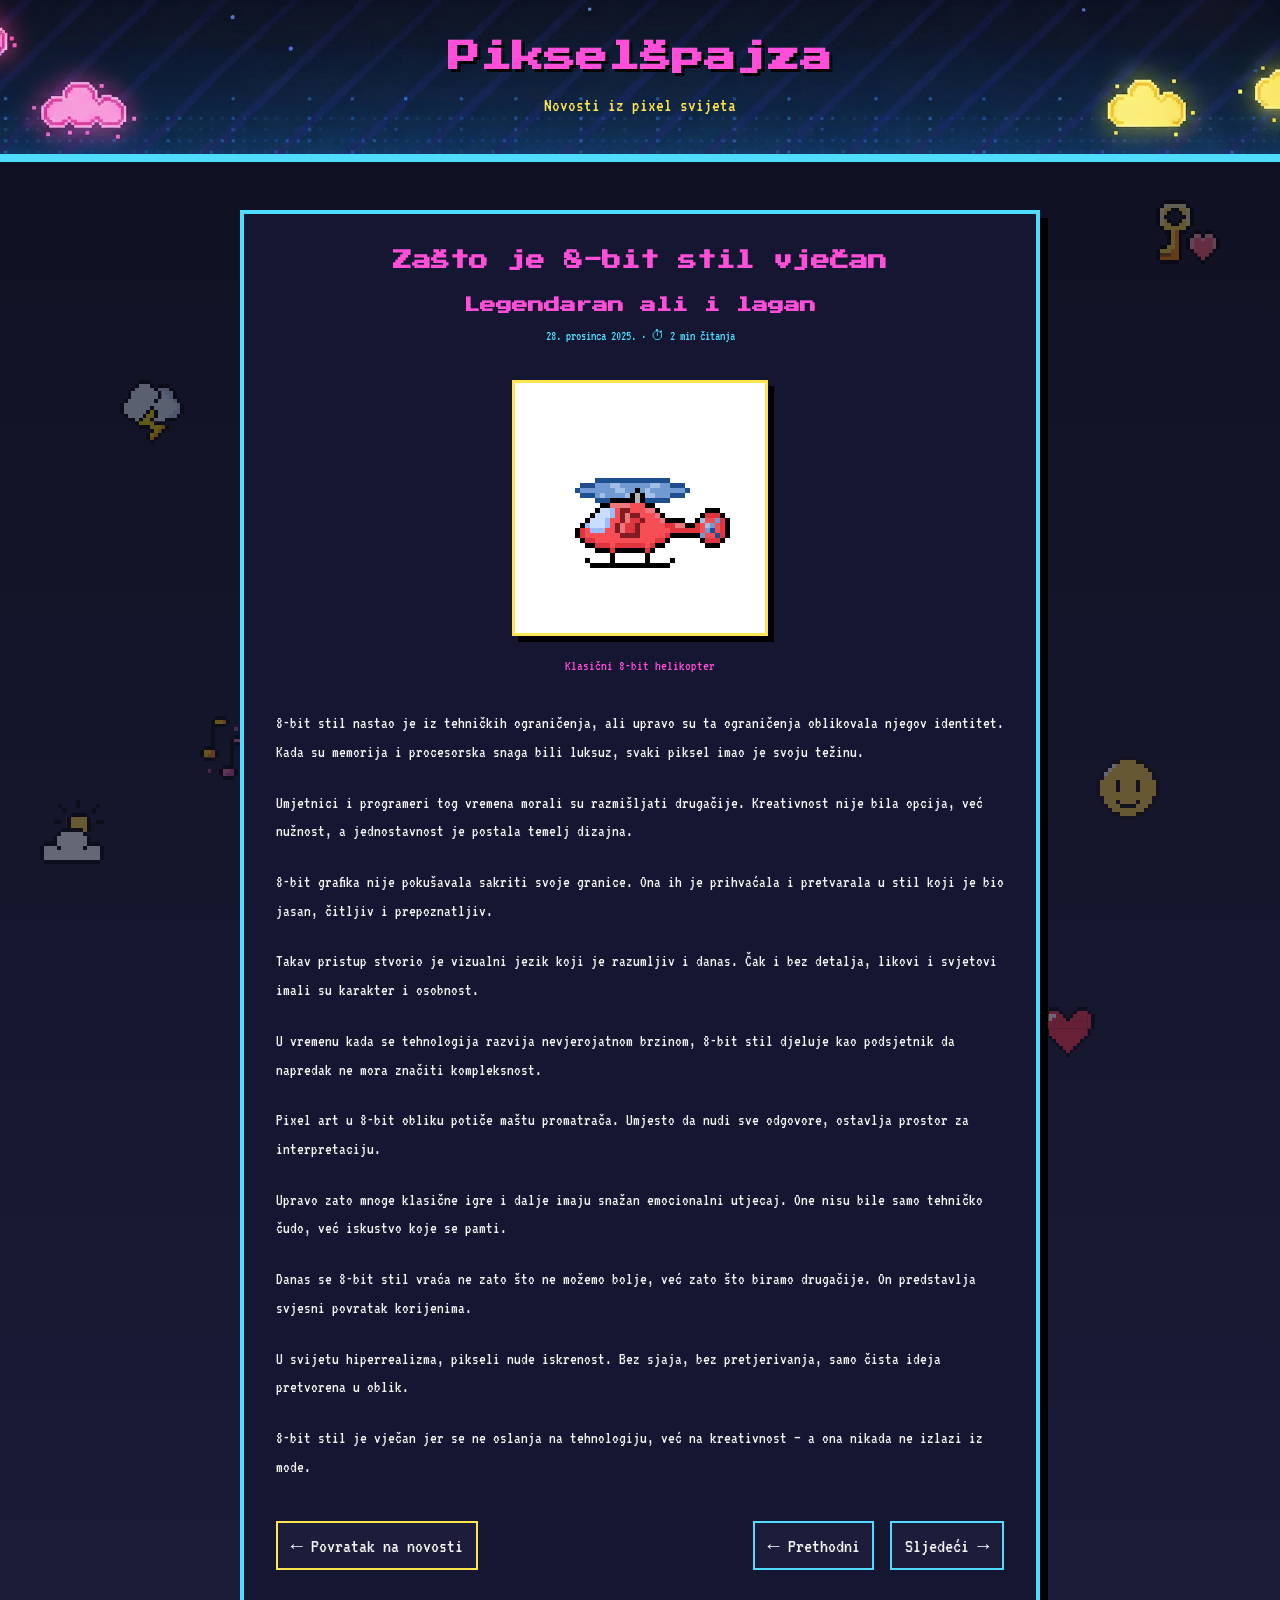
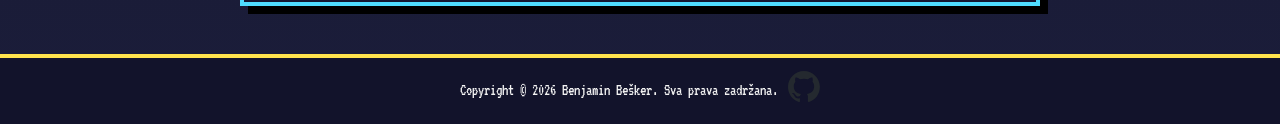
<file: Web_aplikacije_projekt/news/news_articles/timeless.html>
<!DOCTYPE html>
<html lang="hr">
<head>
    <meta charset="UTF-8">
    <title>PikselŠpajza | 8-bit stil</title>
    <meta name="viewport" content="width=device-width, initial-scale=1.0">
    <link rel="stylesheet" href="../../style.css">
    <link rel="stylesheet" href="article.css">
    <link rel="icon" href="../../images/favicon.ico">
</head>
<body>

<header>
    <div class="banner">
        <h1>PikselŠpajza</h1>
        <p>Novosti iz pixel svijeta</p>
    </div>
</header>

<main class="article-page">

    <div class="article-header">
        <h1>Zašto je 8-bit stil vječan</h1>
        <h3 class="banner-subtitle">Legendaran ali i lagan</h3>
        <time datetime="2025-12-28">28. prosinca 2025. · ⏱ 2 min čitanja</time>
    </div>

    <div class="article-image">
        <figure>
            <img src="../../images/img_news/helicopter.gif" alt="Pixel helikopter">
            <figcaption>Klasični 8-bit helikopter</figcaption>
        </figure>
    </div>

    <div class="article-content">
    <p>8-bit stil nastao je iz tehničkih ograničenja, ali upravo su ta ograničenja oblikovala njegov identitet. Kada su memorija i procesorska snaga bili luksuz, svaki piksel imao je svoju težinu.</p>
    <p>Umjetnici i programeri tog vremena morali su razmišljati drugačije. Kreativnost nije bila opcija, već nužnost, a jednostavnost je postala temelj dizajna.</p>
    <p>8-bit grafika nije pokušavala sakriti svoje granice. Ona ih je prihvaćala i pretvarala u stil koji je bio jasan, čitljiv i prepoznatljiv.</p>
    <p>Takav pristup stvorio je vizualni jezik koji je razumljiv i danas. Čak i bez detalja, likovi i svjetovi imali su karakter i osobnost.</p>
    <p>U vremenu kada se tehnologija razvija nevjerojatnom brzinom, 8-bit stil djeluje kao podsjetnik da napredak ne mora značiti kompleksnost.</p>
    <p>Pixel art u 8-bit obliku potiče maštu promatrača. Umjesto da nudi sve odgovore, ostavlja prostor za interpretaciju.</p>
    <p>Upravo zato mnoge klasične igre i dalje imaju snažan emocionalni utjecaj. One nisu bile samo tehničko čudo, već iskustvo koje se pamti.</p>
    <p>Danas se 8-bit stil vraća ne zato što ne možemo bolje, već zato što biramo drugačije. On predstavlja svjesni povratak korijenima.</p>
    <p>U svijetu hiperrealizma, pikseli nude iskrenost. Bez sjaja, bez pretjerivanja, samo čista ideja pretvorena u oblik.</p>
    <p>8-bit stil je vječan jer se ne oslanja na tehnologiju, već na kreativnost — a ona nikada ne izlazi iz mode.</p>
</div>


    <div class="article-footer-nav">

    <a href="../news.html" class="back-link">← Povratak na novosti</a>

    <nav class="article-nav">
        <a href="new_year.html">← Prethodni</a>
        <a href="guide.html">Sljedeći →</a>
    </nav>

</div>
</main>
<div class="background-icons">
        <img src="../../images/cloudy.png" class="bg-icon" alt="Cloudy Icon">
        <img src="../../images/key.png" class="bg-icon" alt="Key Icon">
        <img src="../../images/lightning-bolt.png" class="bg-icon" alt="Lightning Bolt Icon">
        <img src="../../images/love-always-wins.png" class="bg-icon" alt="Love Icon">
        <img src="../../images/music.png" class="bg-icon" alt="Music Icon">
        <img src="../../images/smile.png" class="bg-icon" alt="Smile Icon">
</div>
<footer>
        <p>Copyright © 2026 Benjamin Bešker. Sva prava zadržana.</p>

        <div class="social-links">
            <a href="https://github.com/MrBombastix/Piksel-pajza-Projekt_WEBAPP/" target="_blank" rel="noopener">
                <img src="../../images/github-mark.svg" alt="GitHub repozitorij PikselŠpajza" width="32">
            </a>
        </div>
    </footer>

</body>
</html>
</file>
<file: Web_aplikacije_projekt/style.css>
/* ======================
   PIXEL ART BASE SETUP
   ====================== */

@import url('https://fonts.googleapis.com/css2?family=Press+Start+2P&family=VT323&display=swap');

:root {
    --bg-dark: #0f1020;
    --bg-light: #1b1d3a;
    --accent-pink: #ff4fd8;
    --accent-blue: #4fdcff;
    --accent-yellow: #ffe44d;
    --text-main: #f2f2f2;
}

* {
    margin: 0;
    padding: 0;
    box-sizing: border-box;
}

body {
    background: linear-gradient(180deg, var(--bg-dark), var(--bg-light));
    color: var(--text-main);
    font-family: 'VT323', monospace;
    font-size: 20px;
    line-height: 1.6;
    overflow-x: hidden;
}

/* ======================
   HEADER & NAVIGATION
   ====================== */

header {
    background: repeating-linear-gradient(
        45deg,
        #1b1d3a,
        #1b1d3a 10px,
        #16172f 10px,
        #16172f 20px
    );
    border-bottom: 4px solid var(--accent-blue);
    position: relative;
    z-index: 2;
}

.banner {
    text-align: center;
    padding: 2rem 1rem;
    background-image:
        url("images/banner-background.svg"),
        linear-gradient(180deg, var(--bg-dark), var(--bg-light));
    background-repeat: no-repeat, no-repeat;
    background-position: center, center;
    background-size: cover, cover;
    border-bottom: 4px solid var(--accent-blue);
}

.banner h1 {
    font-family: 'Press Start 2P', cursive;
    font-size: 2rem;
    color: var(--accent-pink);
    text-shadow: 3px 3px 0 #000;
    margin-bottom: 0.5rem;
    animation: glow 3s infinite alternate;
}

.banner p {
    color: var(--accent-yellow);
    font-size: 1.2rem;
}

nav ul {
    display: flex;
    flex-wrap: wrap;
    justify-content: center;
    list-style: none;
    background-color: #12132b;
}

nav li {
    margin: 0.5rem;
}

nav a {
    text-decoration: none;
    padding: 0.5rem 1rem;
    color: var(--text-main);
    border: 2px solid var(--accent-blue);
    background-color: #1b1d3a;
    transition: all 0.2s ease;
}

nav a:hover {
    background-color: var(--accent-blue);
    color: #000;
    transform: translateY(-2px);
}

/* ======================
   MAIN CONTENT
   ====================== */

main {
    max-width: 1000px;
    margin: 3rem auto;
    padding: 0 1rem;
    position: relative;
    z-index: 2;
}

section {
    background-color: #151631;
    border: 4px solid var(--accent-pink);
    padding: 2rem;
    box-shadow: 8px 8px 0 #000;
}

section h1 {
    font-family: 'Press Start 2P', cursive;
    font-size: 1.5rem;
    color: var(--accent-blue);
    margin-bottom: 1rem;
}

section h2 {
    color: var(--accent-yellow);
    margin-bottom: 1.5rem;
}

section p {
    margin-bottom: 1rem;
}

/* ======================
   IMAGE / FIGURE
   ====================== */

figure {
    margin-top: 2rem;
    text-align: center;
}

figure img {
    max-width: 100%;
    image-rendering: pixelated;
    border: 4px solid var(--accent-blue);
    box-shadow: 6px 6px 0 #000;
}

figcaption {
    margin-top: 0.5rem;
    font-size: 0.9rem;
    color: var(--accent-pink);
}

/* ======================
   FOOTER (COMPACT)
   ====================== */

footer {
    display: flex;
    justify-content: center;
    align-items: center;
    gap: 10px;
    padding: 0.8rem 1.5rem;
    background-color: #12132b;
    border-top: 4px solid var(--accent-yellow);
    font-size: 1rem;
    position: relative;
    z-index: 2;
}

footer p {
    margin: 0;
}

footer .social-links img {
    image-rendering: pixelated;
    transition: transform 0.2s ease;
}

footer .social-links img:hover {
    transform: scale(1.2) rotate(-5deg);
}

/* ======================
   FIXED BACKGROUND ICONS
   ====================== */

.floating-bg {
    position: fixed;
    top: 140px; /* ispod bannera */
    left: 0;
    width: 100%;
    height: calc(100vh - 280px); /* između headera i footera */
    pointer-events: none;
    z-index: 0;
}

.bg-icon {
    position: absolute;
    width: 64px;
    height: 64px;
    image-rendering: pixelated;
    opacity: 0.35;
}

/* raspored oko main-a */
.bg-icon:nth-child(1) { top: 800px; left: 40px; }
.bg-icon:nth-child(2) { top: 200px; right: 60px; }
.bg-icon:nth-child(3) { top: 380px; left: 120px; }
.bg-icon:nth-child(4) { top: 1000px; right: 180px; }
.bg-icon:nth-child(5) { bottom: 120px; left: 200px; }
.bg-icon:nth-child(6) { bottom: 80px; right: 120px; }

/* ======================
   GLOW EFFECT
   ====================== */

@keyframes glow {
    0% { text-shadow: 2px 2px 0 #000; }
    50% { text-shadow: 2px 2px 10px var(--accent-pink), -2px -2px 5px var(--accent-blue); }
    100% { text-shadow: 2px 2px 0 #000; }
}

/* ======================
   RESPONSIVE
   ====================== */

@media (max-width: 600px) {
    .banner h1 {
        font-size: 1.5rem;
    }

    section {
        padding: 1.5rem;
    }

    nav a {
        padding: 0.4rem 0.8rem;
    }

    .bg-icon {
        width: 40px;
        height: 40px;
        opacity: 0.25;
    }
}
</file>
<file: Web_aplikacije_projekt/contact.css>
/* ======================
   CONTACT PAGE STYLING
   ====================== */

main {
    max-width: 1000px;
    margin: 3rem auto;
    padding: 0 1rem;
    display: flex;
    flex-direction: column;
    gap: 2rem;
}

.contact-info, .contact-form {
    background-color: #151631;
    border: 4px solid var(--accent-blue);
    padding: 2rem;
    box-shadow: 6px 6px 0 #000;
    border-radius: 8px;
}

h1, h2 {
    font-family: 'Press Start 2P', cursive;
    color: var(--accent-pink);
    text-align: center;
}

/* FORM ELEMENTS */

label {
    display: block;
    margin-bottom: 0.5rem;
    font-weight: bold;
}

input, select, textarea {
    width: 100%;
    padding: 0.5rem;
    margin-bottom: 1rem;
    border: 2px solid var(--accent-yellow);
    border-radius: 4px;
    background-color: #1b1d3a;
    color: #fff;
    font-size: 1rem;
}

input:focus, select:focus, textarea:focus {
    outline: none;
    border-color: var(--accent-pink);
}

button {
    padding: 0.6rem 1.2rem;
    border: 2px solid var(--accent-yellow);
    background-color: #1b1d3a;
    color: #fff;
    font-family: 'Press Start 2P', cursive;
    cursor: pointer;
    transition: all 0.2s ease;
}

button:hover {
    background-color: var(--accent-yellow);
    color: #000;
    transform: translateY(-2px);
}

/* GOOGLE MAP IFRAME */

iframe {
    width: 100%;
    height: 300px;
    border: none;
    border-radius: 8px;
}

/* RESPONSIVE */

@media (max-width: 600px) {
    main {
        padding: 0 0.5rem;
    }
}
</file>
<file: Web_aplikacije_projekt/news/news.css>
/* ======================
   NEWS PAGE VERTICAL LAYOUT
   ====================== */

main {
    max-width: 800px;
    margin: 3rem auto;
    padding: 0 1rem;
    display: flex;
    flex-direction: column;
    gap: 2.5rem;
}

/* PAGE TITLE */
.page-title {
    font-family: 'Press Start 2P', cursive;
    font-size: 1.2rem;
    color: var(--accent-pink);
    text-align: center;
    margin-bottom: 2rem;
}

/* ======================
   NEWS ARTICLE CARD
   ====================== */

.news-item {
    background-color: #151631;
    border: 4px solid var(--accent-blue);
    padding: 1.5rem;
    box-shadow: 6px 6px 0 #000;
    transition: transform 0.2s ease, box-shadow 0.2s ease;
    display: flex;
    flex-direction: column;
    align-items: center;
}

.news-item:hover {
    transform: translateY(-6px);
    box-shadow: 10px 10px 0 #000;
}

/* ======================
   THUMBNAIL
   ====================== */

.news-item img {
    width: 200px;
    max-width: 200px;
    height: 200px;
    object-fit: cover;
    margin-bottom: 1rem;
    display: block;
    image-rendering: pixelated;
    border: 4px solid var(--accent-yellow);
    box-shadow: 6px 6px 0 #000;
}

/* TITLE */

.news-item h2 {
    font-family: 'Press Start 2P', cursive;
    font-size: 0.9rem;
    text-align: center;
    margin-bottom: 0.8rem;
}

.news-item h2 a {
    color: var(--accent-pink);
    text-decoration: none;
}

.news-item h2 a:hover {
    color: var(--accent-pink);
}

/* DATE */

.news-item time {
    font-size: 0.8rem;
    color: var(--accent-blue);
    text-align: center;
    margin-bottom: 0.8rem;
    display: block;
}

/* TEXT */

.news-item p {
    font-size: 1rem;
    margin-bottom: 1.2rem;
    text-align: center;
}

/* READ MORE LINK */

.read-more {
    margin-top: auto;
    padding: 0.4rem 0.8rem;
    border: 2px solid var(--accent-yellow);
    background-color: #1b1d3a;
    color: var(--text-main);
    text-decoration: none;
    transition: all 0.2s ease;
}

.read-more:hover {
    background-color: var(--accent-yellow);
    color: #000;
    transform: translateY(-2px);
}

/* RESPONSIVE */

@media (max-width: 600px) {
    main {
        gap: 2rem;
    }

    .news-item {
        padding: 1.2rem;
    }

    .news-item h2 {
        font-size: 0.8rem;
    }

    .news-item img {
        max-width: 150px;
    }
}
</file>
<file: Web_aplikacije_projekt/news/news_articles/article.css>
/* ======================
   ARTICLE PAGE
   ====================== */

main.article-page {
    max-width: 800px;
    margin: 3rem auto;
    padding: 2rem;
    background-color: #151631;
    border: 4px solid var(--accent-blue);
    box-shadow: 8px 8px 0 #000;
}

/* ======================
   ARTICLE HEADER
   ====================== */

.article-header h1 {
    font-family: 'Press Start 2P', cursive;
    font-size: 1.2rem;
    color: var(--accent-pink);
    margin-bottom: 1rem;
    text-align: center;
}

.article-header h3.banner-subtitle {
    font-family: 'Press Start 2P', cursive;
    font-size: 1rem;
    color: var(--accent-pink);
    margin-top: 0.25rem;
    margin-bottom: 0.5rem;
    text-align: center;
}

.article-header time {
    display: block;
    text-align: center;
    font-size: 0.85rem;
    color: var(--accent-blue);
    margin-bottom: 2rem;
}

/* ======================
   ARTICLE IMAGE
   ====================== */

.article-image {
    text-align: center;
    margin-bottom: 2rem;
}

.article-image img {
    max-width: 256px;
    width: 100%;
    image-rendering: pixelated;
    border: 3px solid var(--accent-yellow);
    box-shadow: 6px 6px 0 #000;
}

/* ======================
   ARTICLE CONTENT
   ====================== */

.article-content p {
    font-size: 1.05rem;
    line-height: 1.7;
    margin-bottom: 1.4rem;
    color: var(--text-main);
}

/* ======================
   BACK LINK
   ====================== */

.back-link {
    display: inline-flex;
    align-items: center;
    padding: 0.4rem 0.8rem;
    border: 2px solid var(--accent-yellow);
    background-color: #1b1d3a;
    color: var(--text-main);
    text-decoration: none;
    white-space: nowrap;
}


.back-link:hover {
    background-color: var(--accent-yellow);
    color: #000;
}
/* ======================
   ARTICLE FOOTER NAV
   ====================== */

.article-footer-nav {
    margin-top: 2.5rem;
    display: flex;
    justify-content: space-between;
    align-items: center;
    gap: 1rem;
    flex-wrap: wrap;
}

/* existing back-link ostaje isti */

/* ======================
   PREV / NEXT LINKS
   ====================== */

.article-nav {
    display: flex;
    gap: 1rem;
}

.article-nav a {
    padding: 0.4rem 0.8rem;
    border: 2px solid var(--accent-blue);
    background-color: #1b1d3a;
    color: var(--text-main);
    text-decoration: none;
    white-space: nowrap;
}

.article-nav a:hover {
    background-color: var(--accent-blue);
    color: #000;
}

/* ======================
   MOBILE TWEAK
   ====================== */

@media (max-width: 600px) {
    .article-footer-nav {
        flex-direction: column;
        align-items: stretch;
    }

    .article-nav {
        justify-content: space-between;
        width: 100%;
    }
}
</file>
